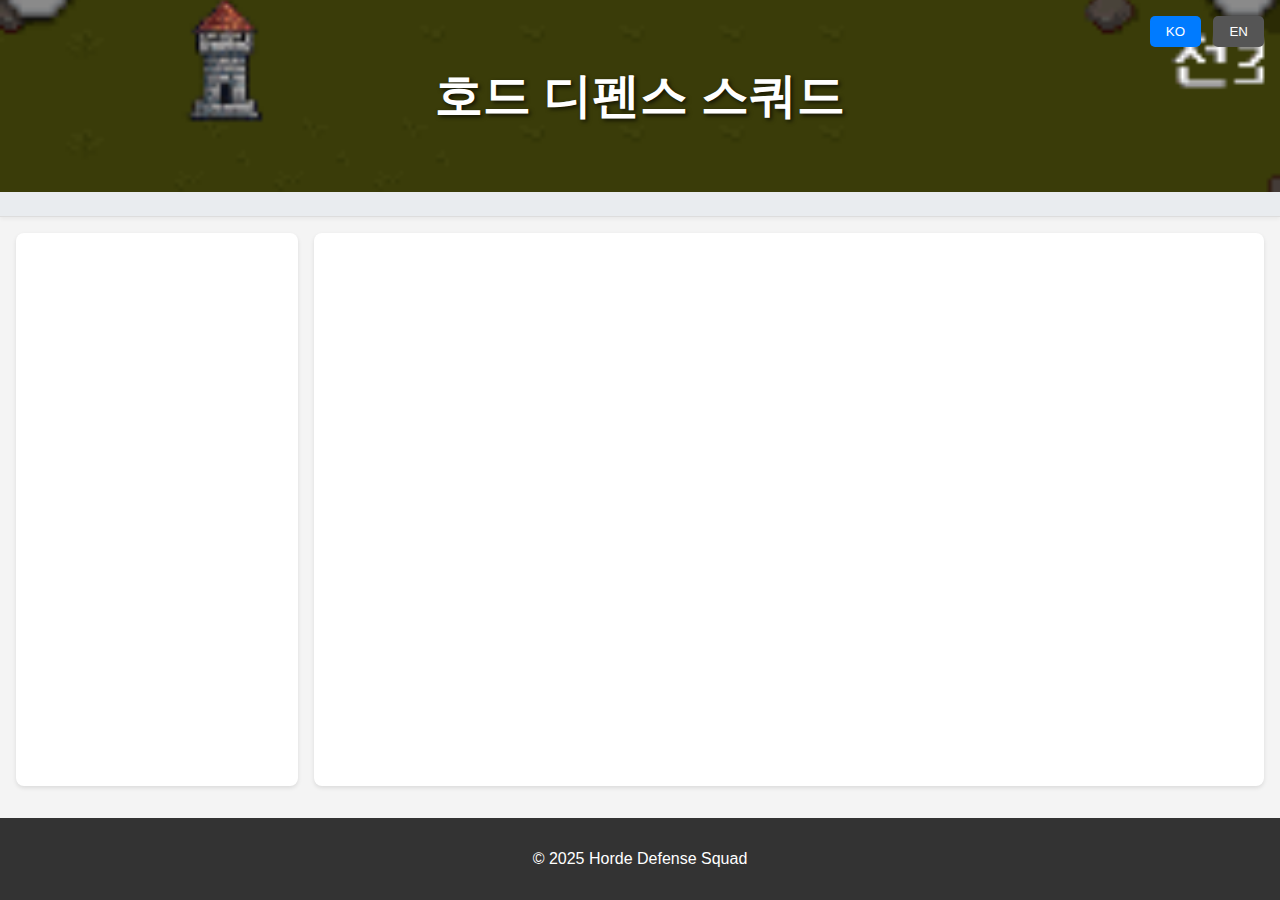
<file: index.html>
<!DOCTYPE html>
<html lang="ko">
    <head>
        <meta charset="UTF-8">
        <meta name="viewport" content="width=device-width, initial-scale=1.0">
        <title data-ko="호드 디펜스 스쿼드" data-en="Horde Defense Squad">호드 디펜스 스쿼드</title>
        <link rel="stylesheet" href="src/css/style.css">
        <link rel="stylesheet" href="src/css/sidebar.css">
        <link rel="stylesheet" href="src/css/content.css">
        <link rel="stylesheet" href="src/css/terms.css">
        <link rel="stylesheet" href="src/css/timeline.css">
        <link rel="stylesheet" href="src/css/style-accordion-landscape.css" media="screen and (max-width: 900px)">
    </head>
    <body>
        <header>
            <h1 class="main-title" data-ko="호드 디펜스 스쿼드" data-en="Horde Defense Squad">호드 디펜스 스쿼드</h1>
            <nav>
                <button id="lang-ko" class="active">KO</button>
                <button id="lang-en">EN</button>
            </nav>
        </header>

        <div class="top-tab-container">
            <!-- 탭 버튼은 main.js에서 동적으로 생성됩니다. -->
        </div>

        <main class="main-container">
            <aside id="sidebar">
                <div id="game-intro-buttons" class="sidebar-section active">
                    <!-- 버튼들은 src/js/ui/sidebar.js에서 동적으로 생성됩니다. -->
                </div>
            </aside>

            <section id="content-display">
                <div id="game-intro-content" class="tab-content active">
                </div>
                <div id="timeline-content" class="tab-content">
                </div>
                <div id="terms-content" class="tab-content">
                </div>
            </section>
        </main>

        <footer>
            <p>© 2025 Horde Defense Squad</p>
        </footer>

        <script type="module" src="src/js/main.js"></script>
    </body>
</html>
</file>
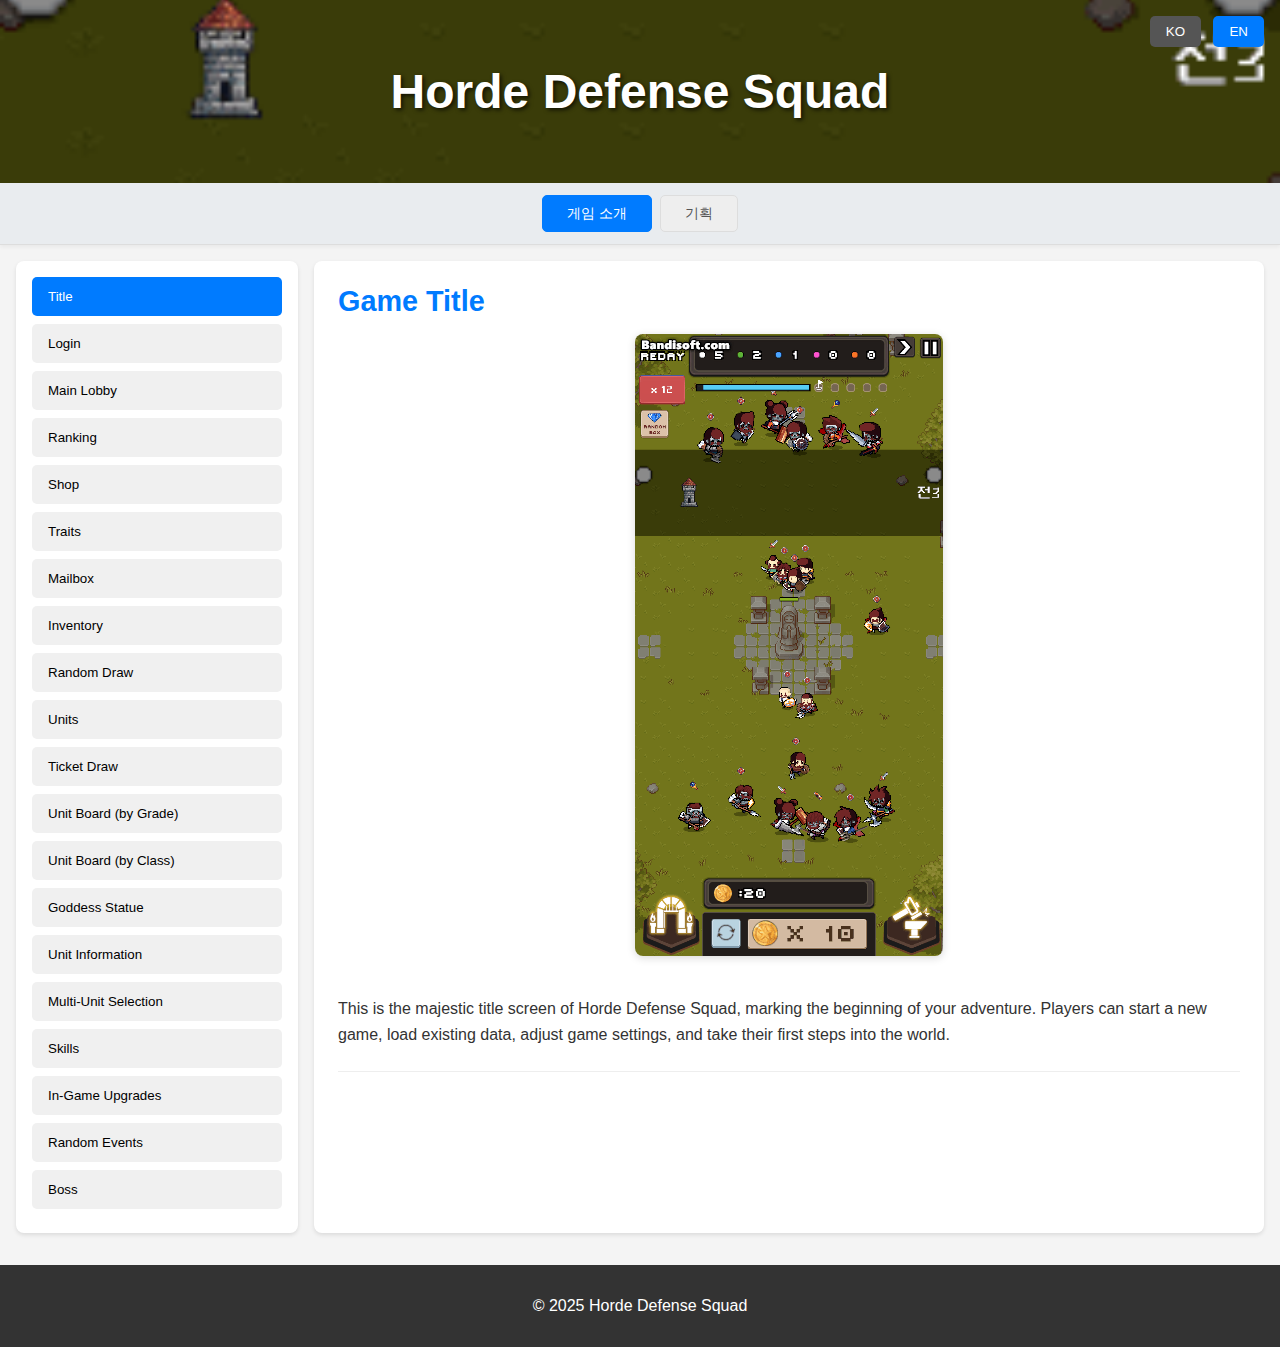
<file: public/index.html>
<!DOCTYPE html>
<html lang="ko">
    <head>
        <meta charset="UTF-8">
        <meta name="viewport" content="width=device-width, initial-scale=1.0">
        <title data-ko="호드 디펜스 스쿼드" data-en="Horde Defense Squad">호드 디펜스 스쿼드</title>
        <link rel="stylesheet" href="../src/css/style.css">
        <link rel="stylesheet" href="../src/css/sidebar.css">
        <link rel="stylesheet" href="../src/css/content.css">
        <link rel="stylesheet" href="../src/css/style-accordion-landscape.css" media="screen and (max-width: 900px)">
    </head>
    <body>
        <header>
            <h1 class="main-title" data-ko="호드 디펜스 스쿼드" data-en="Horde Defense Squad">호드 디펜스 스쿼드</h1>
            <nav>
                <button id="lang-ko" class="active">KO</button>
                <button id="lang-en">EN</button>
            </nav>
        </header>

        <div class="top-tab-container">
            <button class="top-tab-button active" data-tab-group="game-intro">게임 소개</button>
            <button class="top-tab-button" data-tab-group="planning">기획</button>
        </div>

        <main class="main-container">
            <aside id="sidebar">
                <div id="game-intro-buttons" class="sidebar-section active">
                    <button class="sidebar-button active" data-target="title-card" data-ko="타이틀" data-en="Title">타이틀</button>
                    <button class="sidebar-button" data-target="login-card" data-ko="로그인" data-en="Login">로그인</button>
                    <button class="sidebar-button" data-target="lobby-card" data-ko="메인 로비" data-en="Main Lobby">메인 로비</button>
                    <button class="sidebar-button" data-target="ranking-card" data-ko="랭킹" data-en="Ranking">랭킹</button>
                    <button class="sidebar-button" data-target="shop-card" data-ko="상점" data-en="Shop">상점</button>
                    <button class="sidebar-button" data-target="trait-card" data-ko="특성" data-en="Traits">특성</button>
                    <button class="sidebar-button" data-target="mailbox-card" data-ko="우편함" data-en="Mailbox">우편함</button>
                    <button class="sidebar-button" data-target="inventory-card" data-ko="인벤토리" data-en="Inventory">인벤토리</button>
                    <button class="sidebar-button" data-target="random-draw-card" data-ko="랜덤 뽑기" data-en="Random Draw">랜덤 뽑기</button>
                    <button class="sidebar-button" data-target="unit-card" data-ko="유닛" data-en="Units">유닛</button>
                    <button class="sidebar-button" data-target="ticket-draw-card" data-ko="티켓 뽑기" data-en="Ticket Draw">티켓 뽑기</button>
                    <button class="sidebar-button" data-target="unit-board-grade-card" data-ko="유닛 현황판 (등급별)" data-en="Unit Board (by Grade)">유닛 현황판 (등급별)</button>
                    <button class="sidebar-button" data-target="unit-board-class-card" data-ko="유닛 현황판 (클래스별)" data-en="Unit Board (by Class)">유닛 현황판 (클래스별)</button>
                    <button class="sidebar-button" data-target="goddess-statue-card" data-ko="여신상" data-en="Goddess Statue">여신상</button>
                    <button class="sidebar-button" data-target="unit-info-card" data-ko="유닛 정보" data-en="Unit Information">유닛 정보</button>
                    <button class="sidebar-button" data-target="multi-unit-select-card" data-ko="다중 유닛 선택" data-en="Multi-Unit Selection">다중 유닛 선택</button>
                    <button class="sidebar-button" data-target="skill-card" data-ko="스킬" data-en="Skills">스킬</button>
                    <button class="sidebar-button" data-target="in-game-upgrade-card" data-ko="인게임 강화" data-en="In-Game Upgrades">인게임 강화</button>
                    <button class="sidebar-button" data-target="random-event-card" data-ko="랜덤 이벤트" data-en="Random Events">랜덤 이벤트</button>
                    <button class="sidebar-button" data-target="boss-card" data-ko="보스" data-en="Boss">보스</button>
                </div>
                <div id="planning-buttons" class="sidebar-section">
                    <button class="sidebar-button" data-target="content-intro-card" data-ko="콘텐츠 소개" data-en="Content Introduction">콘텐츠 소개</button>
                    <button class="sidebar-button" data-target="content-plan-card" data-ko="콘텐츠 기획 및 제작 내용" data-en="Content Plan & Production">콘텐츠 기획 및 제작 내용</button>
                    <button class="sidebar-button" data-target="differentiation-card" data-ko="차별성 및 강점" data-en="Differentiation & Strengths">차별성 및 강점</button>
                    <button class="sidebar-button" data-target="market-differentiation-card" data-ko="콘텐츠의 차별성" data-en="Content Differentiation">콘텐츠의 차별성</button>
                    <button class="sidebar-button" data-target="revenue-model-card" data-ko="수익 모델" data-en="Revenue Model">수익 모델</button>
                    <button class="sidebar-button" data-target="global-strategy-card" data-ko="글로벌 진출 전략" data-en="Global Strategy">글로벌 진출 전략</button>
                </div>
            </aside>

            <section id="content-display">
                <div id="game-intro-content" class="tab-content active">
                    <section id="title-card" class="feature-card">
                        <h2 data-ko="게임 타이틀" data-en="Game Title">게임 타이틀</h2>
                        <div class="media-and-description">
                            <img src="assets/images/타이틀.gif" alt="게임 타이틀 화면">
                            <div class="content">
                                <p data-ko="Horde Defense Squad의 웅장한 시작을 알리는 타이틀 화면입니다. 플레이어는 여기서 새로운 게임을 시작하거나, 기존 데이터를 불러오고, 게임 설정을 조정하는 등 모험을 위한 첫 발을 내딛을 수 있습니다." data-en="This is the majestic title screen of Horde Defense Squad, marking the beginning of your adventure. Players can start a new game, load existing data, adjust game settings, and take their first steps into the world."></p>
                            </div>
                        </div>
                    </section>

                    <section id="login-card" class="feature-card">
                        <h2 data-ko="로그인" data-en="Login">로그인</h2>
                        <div class="media-and-description">
                            <img src="assets/images/로그인.PNG" alt="로그인 화면">
                            <div class="content">
                                <p data-ko="안정적인 게임 플레이를 위해 게스트 로그인 기능을 제공합니다. 현재 구글 로그인 연동은 개발 중이며, 추후 업데이트를 통해 더욱 편리한 로그인 환경을 제공할 예정입니다. 로그인 시 서버에서 플레이어의 소중한 데이터를 안전하게 불러와 언제든 이어서 플레이할 수 있습니다." data-en="For stable gameplay, guest login is provided. Google login integration is currently under development and will be available in future updates for a more convenient login experience. Upon logging in, your valuable player data is securely loaded from the server, allowing you to continue playing anytime."></p>
                            </div>
                        </div>
                    </section>

                    <section id="lobby-card" class="feature-card">
                        <h2 data-ko="메인 로비" data-en="Main Lobby">메인 로비</h2>
                        <div class="media-and-description">
                            <img src="assets/images/로비.PNG" alt="로비 화면">
                            <div class="content">
                                <p data-ko="게임의 핵심 기능을 한눈에 볼 수 있는 메인 로비 화면입니다. 이곳에서 랭킹, 상점, 특성, 우편함 등 다양한 메뉴로 손쉽게 이동하여 게임의 모든 콘텐츠를 탐험할 수 있습니다." data-en="The main lobby screen provides an overview of the game's core features. From here, you can easily navigate to various menus such as Ranking, Shop, Traits, and Mailbox to explore all the game's content."></p>
                            </div>
                        </div>
                    </section>

                    <section id="ranking-card" class="feature-card">
                        <h2 data-ko="랭킹" data-en="Ranking">랭킹</h2>
                        <div class="media-and-description">
                            <img src="assets/images/랭킹.PNG" alt="랭킹 시스템">
                            <div class="content">
                                <p data-ko="자신이 세운 전투 기록을 서버에 안전하게 저장하고, 전 세계의 다른 플레이어들과 실력을 겨루며 순위를 비교할 수 있는 랭킹 시스템입니다. 최고의 지휘관이 되어 명예의 전당에 이름을 올리세요!" data-en="This ranking system allows you to securely save your battle records to the server and compare your skills with other players worldwide. Become the top commander and engrave your name in the hall of fame!"></p>
                            </div>
                        </div>
                    </section>

                    <section id="shop-card" class="feature-card">
                        <h2 data-ko="상점" data-en="Shop">상점</h2>
                        <div class="media-and-description">
                            <img src="assets/images/상점.PNG" alt="상점">
                            <div class="content">
                                <p data-ko="게임 내에서 획득한 재화(골드, 다이아 등)를 사용하거나, 인앱 구매를 통해 강력한 유닛, 희귀 아이템, 성장 재료 등 다양한 상품을 획득할 수 있는 공간입니다. 전략적인 구매로 전력을 강화하세요." data-en="This is a place where you can acquire various items such as powerful units, rare items, and growth materials by using in-game currency (gold, diamonds, etc.) or through in-app purchases. Strengthen your forces with strategic purchases."></p>
                            </div>
                        </div>
                    </section>

                    <section id="trait-card" class="feature-card">
                        <h2 data-ko="특성" data-en="Traits">특성</h2>
                        <div class="media-and-description">
                            <img src="assets/images/특성.PNG" alt="특성 시스템">
                            <div class="content">
                                <p data-ko="플레이어 레벨이 오를수록 해금되는 다양한 특성 중에서 자신의 플레이 스타일에 맞는 패시브 능력을 선택하고 강화할 수 있습니다. 특성 초기화를 통해 언제든 새로운 전략을 시도할 수 있습니다." data-en="As your player level increases, you can unlock various traits and choose and enhance passive abilities that suit your playstyle. You can reset your traits at any time to try new strategies."></p>
                            </div>
                        </div>
                    </section>

                    <section id="mailbox-card" class="feature-card">
                        <h2 data-ko="우편함" data-en="Mailbox">우편함</h2>
                        <div class="media-and-description">
                            <img src="assets/images/우편함.PNG" alt="우편함">
                            <div class="content">
                                <p data-ko="이벤트 보상, 운영팀의 공지, 친구에게 받은 선물 등 다양한 아이템과 정보를 수령할 수 있는 개인 우편함입니다. 일부 우편은 수령 기한이 있으니, 기간 내에 꼭 확인하여 보상을 놓치지 마세요!" data-en="This is your personal mailbox where you can receive various items and information, such as event rewards, announcements from the operations team, and gifts from friends. Some mail may have an expiration date, so be sure to check within the period to not miss out on rewards!"></p>
                            </div>
                        </div>
                    </section>
                    
                    <section id="inventory-card" class="feature-card">
                        <h2 data-ko="인벤토리" data-en="Inventory">인벤토리</h2>
                        <div class="media-and-description">
                            <img src="assets/images/인벤토리.PNG" alt="인벤토리">
                            <div class="content">
                                <p data-ko="현재 보유하고 있는 모든 아이템을 한눈에 확인하고, 각 아이템의 상세한 설명과 능력치를 볼 수 있는 공간입니다. 전략적인 아이템 관리를 통해 전투 효율을 극대화하세요." data-en="This is a space where you can view all your currently held items at a glance and see detailed descriptions and stats for each item. Maximize your combat efficiency through strategic item management."></p>
                            </div>
                        </div>
                    </section>

                    <section id="random-draw-card" class="feature-card">
                        <h2 data-ko="랜덤 뽑기" data-en="Random Draw">랜덤 뽑기</h2>
                        <div class="media-and-description">
                            <img src="assets/images/랜덤뽑기.PNG" alt="랜덤 뽑기">
                            <div class="content">
                                <p data-ko="다이아몬드와 같은 특정 재화를 소모하여 강력한 유닛, 희귀 장비, 성장 재료 등 게임에 필요한 다양한 자원을 무작위로 획득할 수 있는 시스템입니다. 운명의 여신이 당신에게 미소 지을 때까지 도전하세요!" data-en="This system allows you to randomly acquire various resources needed for the game, such as powerful units, rare equipment, and growth materials, by consuming specific currencies like diamonds. Challenge your luck until the goddess of fortune smiles upon you!"></p>
                            </div>
                        </div>
                    </section>

                    <section id="unit-card" class="feature-card">
                        <h2 data-ko="유닛" data-en="Units">유닛</h2>
                        <div class="media-and-description">
                            <img src="assets/images/유닛.PNG" alt="유닛 시스템">
                            <div class="content">
                                <p data-ko="Horde Defense Squad의 핵심 전력인 유닛들은 일반, 고급, 레어, 영웅, 전설의 5가지 등급으로 나뉩니다. 각 유닛은 고유한 능력과 역할을 가지며, 이들을 조합하여 다양한 전략을 구사할 수 있습니다." data-en="The core strength of Horde Defense Squad, units are divided into 5 grades: Common, Uncommon, Rare, Epic, and Legendary. Each unit has unique abilities and roles, allowing you to devise various strategies by combining them."></p>
                            </div>
                        </div>
                    </section>

                    <section id="ticket-draw-card" class="feature-card">
                        <h2 data-ko="티켓 뽑기" data-en="Ticket Draw">티켓 뽑기</h2>
                        <div class="media-and-description">
                            <img src="assets/images/티켓뽑기.PNG" alt="티켓 뽑기">
                            <div class="content">
                                <p data-ko="보스 티켓, 하급/중급/상급 티켓 등 다양한 종류의 티켓을 사용하여 특정 등급 범위 내에서 랜덤한 유닛을 소환할 수 있습니다. 여러 후보 유닛 중 하나를 선택하여 자신의 부대에 합류시키세요." data-en="Use various types of tickets, such as Boss Tickets, Low/Mid/High-Grade Tickets, to summon random units within a specific grade range. Choose one from several candidate units to add to your army."></p>
                            </div>
                        </div>
                    </section>

                    <section id="unit-board-grade-card" class="feature-card">
                        <h2 data-ko="유닛 현황판 (등급별)" data-en="Unit Board (by Grade)">유닛 현황판 (등급별)</h2>
                        <div class="media-and-description">
                            <img src="assets/images/전투기본-등급.PNG" alt="유닛 현황판 (등급별)">
                            <div class="content">
                                <p data-ko="보유하고 있는 모든 유닛을 등급별로 깔끔하게 정렬하여 한눈에 파악할 수 있는 현황판입니다. 이를 통해 자신의 전력을 효율적으로 관리하고, 다음 전투를 위한 전략을 세울 수 있습니다." data-en="This board allows you to view all your owned units neatly sorted by grade at a glance. It helps you efficiently manage your forces and plan strategies for the next battle."></p>
                            </div>
                        </div>
                    </section>
                    
                    <section id="unit-board-class-card" class="feature-card">
                        <h2 data-ko="유닛 현황판 (클래스별)" data-en="Unit Board (by Class)">유닛 현황판 (클래스별)</h2>
                        <div class="media-and-description">
                            <img src="assets/images/전투기본-클래스.PNG" alt="유닛 현황판 (클래스별)">
                            <div class="content">
                                <p data-ko="보유한 유닛들을 클래스(직업)별로 분류하여 보여주는 현황판입니다. 각 클래스의 특성을 고려한 조합과 시너지를 구상할 때 매우 유용하며, 전략적인 팀 구성을 돕습니다." data-en="This board displays your units categorized by class (job). It is very useful for planning combinations and synergies considering the characteristics of each class, and helps in strategic team composition."></p>
                            </div>
                        </div>
                    </section>

                    <section id="goddess-statue-card" class="feature-card">
                        <h2 data-ko="여신상" data-en="Goddess Statue">여신상</h2>
                        <div class="media-and-description">
                            <img src="assets/images/여신상 정보창 + 경고 팝업.PNG" alt="여신상">
                            <div class="content">
                                <p data-ko="플레이어가 모든 역량을 다해 보호해야 할 핵심 목표물인 여신상입니다. 여신상의 HP가 0이 되면 게임에서 패배하게 됩니다. 여신상을 강화하여 방어력을 높이거나, 보유 유닛을 자동으로 합쳐주는 편리한 기능을 활용하여 효율적인 방어를 구축하세요." data-en="The Goddess Statue is the core objective that players must protect with all their might. If the statue's HP reaches 0, the game is lost. Strengthen the statue to increase its defense, or utilize convenient features like automatic unit merging to build an efficient defense."></p>
                            </div>
                        </div>
                    </section>

                    <section id="unit-info-card" class="feature-card">
                        <h2 data-ko="유닛 정보" data-en="Unit Information">유닛 정보</h2>
                        <div class="media-and-description">
                            <img src="assets/images/유닛정보창.PNG" alt="유닛 정보">
                            <div class="content">
                                <p data-ko="선택한 유닛의 상세한 능력치, 스킬 정보, 성장 상태 등을 한눈에 볼 수 있는 화면입니다. 이곳에서 유닛 합성, 공격 명령, 이동 명령 등 다양한 상호작용을 통해 유닛을 효율적으로 관리하고 전투를 지휘할 수 있습니다." data-en="This screen provides a comprehensive view of a selected unit's detailed stats, skill information, and growth status. From here, you can efficiently manage your units and command battles through various interactions such as unit merging, attack commands, and movement orders."></p>
                            </div>
                        </div>
                    </section>
                    
                    <section id="multi-unit-select-card" class="feature-card">
                        <h2 data-ko="다중 유닛 선택" data-en="Multi-Unit Selection">다중 유닛 선택</h2>
                        <div class="media-and-description">
                            <img src="assets/images/다중유닛 정보창.PNG" alt="다중 유닛 선택">
                            <div class="content">
                                <p data-ko="여러 유닛을 동시에 선택하여 그룹으로 제어할 수 있는 기능입니다. 선택된 유닛들은 동일한 명령을 수행하여 부대 단위의 전략적 움직임을 가능하게 합니다. 복잡한 전장에서도 효율적인 유닛 관리를 통해 승리를 쟁취하세요." data-en="This feature allows you to select and control multiple units simultaneously as a group. Selected units will execute the same command, enabling strategic squad-based movements. Achieve victory through efficient unit management even in complex battlefields."></p>
                            </div>
                        </div>
                    </section>

                    <section id="skill-card" class="feature-card">
                        <h2 data-ko="스킬" data-en="Skills">스킬</h2>
                        <div class="media-and-description">
                            <img src="assets/images/스킬.PNG" alt="스킬 사용">
                            <div class="content">
                                <p data-ko="전투의 흐름을 바꿀 수 있는 강력한 마법 스킬들입니다. 마법서를 소모하여 적 전체를 즉시 처치하는 광역 스킬, 일정 시간 동안 아군 유닛의 공격력을 대폭 강화하는 버프 스킬 등 다양한 효과를 가진 스킬을 전략적으로 활용하여 위기를 극복하고 승리를 쟁취하세요." data-en="These powerful magic skills can change the tide of battle. Strategically utilize skills with various effects, such as area-of-effect skills that instantly defeat all enemies by consuming spellbooks, or buff skills that significantly enhance allied units' attack power for a certain period, to overcome crises and achieve victory."></p>
                            </div>
                        </div>
                    </section>

                    <section id="in-game-upgrade-card" class="feature-card">
                        <h2 data-ko="인게임 강화" data-en="In-Game Upgrades">인게임 강화</h2>
                        <div class="media-and-description">
                            <img src="assets/images/강화.PNG" alt="유닛 강화">
                            <div class="content">
                                <p data-ko="골드를 소모하여 현재 전투 중인 모든 유닛의 공격력, 체력, 방어력을 영구적으로 강화할 수 있는 시스템입니다. 이 강화 효과는 게임이 끝나도 유지되어 다음 전투에 영향을 미치므로, 꾸준한 강화를 통해 강력한 부대를 육성하세요." data-en="This system allows you to permanently upgrade the attack, health, and defense of all your units currently in battle by consuming gold. These upgrades persist even after the game ends, affecting subsequent battles, so continuously upgrade to cultivate a powerful army."></p>
                            </div>
                        </div>
                    </section>

                    <section id="random-event-card" class="feature-card">
                        <h2 data-ko="랜덤 이벤트" data-en="Random Events">랜덤 이벤트</h2>
                        <div class="media-and-description">
                            <img src="assets/images/랜덤이벤트.PNG" alt="랜덤 이벤트">
                            <div class="content">
                                <p data-ko="게임 플레이 중 무작위로 발생하는 흥미로운 이벤트들입니다. 천사의 축복처럼 긍정적인 효과를 주거나, 악마의 저주처럼 부정적인 효과를 줄 수도 있습니다. 때로는 특별한 상품을 판매하는 랜덤 상점이 나타나 예상치 못한 기회를 제공하기도 합니다." data-en="These are intriguing events that occur randomly during gameplay. They can provide positive effects like an angel's blessing or negative effects like a devil's curse. Sometimes, a random shop selling special items may appear, offering unexpected opportunities."></p>
                            </div>
                        </div>
                    </section>

                    <section id="boss-card" class="feature-card">
                        <h2 data-ko="보스" data-en="Boss">보스</h2>
                        <div class="media-and-description">
                            <img src="assets/images/보스.PNG" alt="보스전">
                            <div class="content">
                                <p data-ko="각 스테이지의 마지막을 장식하는 강력한 보스 몬스터입니다. 제한 시간 내에 처치하지 못하면 게임에서 패배하게 되는 큰 도전 과제이며, 보스를 물리치면 다음 스테이지로 진출하거나 특별한 보상을 획득할 수 있습니다." data-en="This is a powerful boss monster that marks the end of each stage. It's a significant challenge where failure to defeat it within the time limit results in a game over. Defeating the boss allows you to advance to the next stage or acquire special rewards."></p>
                            </div>
                        </div>
                    </section>
                </div>

                <div id="planning-content" class="tab-content">
                    <section id="content-intro-card" class="feature-card">
                        <h2 data-ko="콘텐츠 소개" data-en="Content Introduction">콘텐츠 소개</h2>
                        <div class="media-and-description">
                            <div class="content">
                                <p data-ko="Horde Defense Squad는 끝없이 몰려오는 몬스터 군단으로부터 여신상을 지켜내는 짜릿한 타워 디펜스 게임입니다. 본 게임은 타워 디펜스의 직관적인 재미에 스타크래프트와 같은 RTS(실시간 전략) 게임의 깊이를 더하여, 폭넓은 유저층에게 어필할 수 있는 잠재력을 가집니다.<br><br>단순히 유닛을 배치하는 것을 넘어, 직관적인 드래그 앤 드롭 방식으로 여러 유닛을 선택하여 부대를 지정하고 실시간으로 지휘할 수 있습니다. 이를 통해 최전선에서 적의 공격을 막아내는 '검사', 후방에서 강력한 원거리 공격을 퍼붓는 '궁수', 그리고 다수의 적을 한번에 섬멸하거나 아군을 지원하는 '마법사' 등 각 유닛의 고유한 역할을 조합한 정교한 전술 구사가 가능합니다.<br><br>이러한 실시간 부대 컨트롤 시스템은 유저에게 높은 수준의 전략적 자유도를 부여하며, 매 순간 변화하는 전황에 맞춰 최적의 판단을 내리는 재미를 선사합니다. 유닛 합성, 특성, 스킬 시스템과 결합된 깊이 있는 전략을 통해, Horde Defense Squad는 기존 타워 디펜스 장르의 한계를 뛰어넘는 새로운 기준을 제시할 것입니다." data-en="Horde Defense Squad is a thrilling tower defense game where you protect the Goddess Statue from endless waves of monster hordes. This game enhances the intuitive fun of tower defense with the strategic depth of RTS (Real-Time Strategy) games like StarCraft, giving it the potential to appeal to a wide user base.<br><br>Going beyond simple unit placement, you can command units in real-time by selecting and grouping them with an intuitive drag-and-drop interface. This allows for sophisticated tactics by combining the unique roles of each unit: 'Swordsmen' who block enemy attacks on the front lines, 'Archers' who deal powerful ranged damage from the rear, and 'Mages' who can annihilate multiple enemies at once or support allies.<br><br>This real-time squad control system grants players a high degree of strategic freedom and provides the thrill of making optimal decisions in an ever-changing battlefield. Combined with unit merging, traits, and skill systems, Horde Defense Squad will set a new standard that transcends the limits of the existing tower defense genre."></p>
                            </div>
                        </div>
                    </section>

                    <section id="content-plan-card" class="feature-card">
                        <h2 data-ko="콘텐츠 기획 및 제작 내용" data-en="Content Plan & Production">콘텐츠 기획 및 제작 내용</h2>
                        <div class="media-and-description">
                            <div class="content">
                                <p data-ko="Horde Defense Squad는 전략 게임 시장의 핵심 유저층인 타워 디펜스와 RTS 장르 팬 모두를 공략하기 위해 기획되었습니다. 본 프로젝트의 핵심 목표는 '전략적 깊이'와 '지속 가능한 재미'를 제공하여, 단기적인 유행을 넘어 장기적으로 사랑받는 IP로 성장시키는 것입니다.<br><br>이를 위해 '수집-성장-전략-도전'으로 이어지는 명확하고 중독성 있는 핵심 플레이 루프를 설계했습니다. 유저는 유닛을 수집하고(수익 모델), 합성 및 특성 강화를 통해 성장시키며(장기적 몰입), RTS 방식의 실시간 부대 컨트롤을 통해 자신만의 전략을 펼칩니다(차별화된 경쟁 우위). 이 과정에서 마주하는 강력한 보스와 랭킹 시스템은 유저에게 끊임없는 도전 욕구와 성취감을 제공하여 높은 리텐션을 확보할 것입니다.<br><br>제작 관점에서, 본 게임은 이미 시장에서 검증된 시스템들을 유기적으로 결합하여 개발 리스크를 최소화하는 동시에, '실시간 부대 컨트롤'이라는 핵심적인 차별점을 통해 새로운 시장을 개척할 잠재력을 가집니다. 이는 안정적인 수익 창출과 함께, 향후 새로운 유닛, 스테이지, 모드 등 지속적인 콘텐츠 업데이트를 통한 IP 확장의 기반이 될 것입니다. Horde Defense Squad는 단순한 게임을 넘어, 회사의 새로운 성장 동력이 될 전략적 자산입니다." data-en="Horde Defense Squad is designed to target fans of both tower defense and RTS genres, the core user base of the strategy game market. The core objective of this project is to provide 'strategic depth' and 'sustainable fun' to grow into a long-loved IP beyond short-term trends.<br><br>To achieve this, we designed a clear and addictive core gameplay loop of 'Collect-Grow-Strategize-Challenge'. The user collects units (monetization model), grows them through merging and trait enhancement (long-term engagement), and deploys their own strategies through RTS-style real-time squad control (differentiated competitive advantage). The powerful bosses and ranking system encountered in this process will provide users with a constant desire for challenge and a sense of accomplishment, securing high retention.<br><br>From a production standpoint, this game minimizes development risk by organically combining systems already proven in the market, while also having the potential to pioneer a new market through the core differentiator of 'real-time squad control'. This will not only generate stable revenue but also become the foundation for IP expansion through continuous content updates such as new units, stages, and modes. Horde Defense Squad is more than just a game; it is a strategic asset that will become the company's new growth engine."></p>
                            </div>
                        </div>
                    </section>

                    <section id="differentiation-card" class="feature-card">
                        <h2 data-ko="차별성 및 강점" data-en="Differentiation & Strengths">차별성 및 강점</h2>
                        <div class="media-and-description">
                            <div class="content">
                                <p data-ko="Horde Defense Squad의 가장 큰 강점은 '전략적 부대 운용'을 통해 기존 디펜스 게임의 한계를 극복했다는 점입니다. 유저는 단순히 유닛을 배치하는 수동적인 역할에서 벗어나, 여러 유닛을 그룹으로 지정하고 실시간으로 지휘하는 능동적인 사령관의 역할을 수행합니다.<br><br>핵심 차별성은 다음과 같습니다:<br>1.  **유닛 파티 시스템:** 검사, 궁수, 마법사 등 각기 다른 역할을 가진 유닛들을 조합하여 '파티'를 구성하고, 시너지를 극대화하는 전략적 재미를 제공합니다. 이는 마치 RTS 게임에서 부대를 편성하는 것과 같은 깊이 있는 경험을 선사합니다.<br>2.  **다중 유닛 컨트롤:** 드래그 앤 드롭의 직관적인 조작으로 다수의 유닛을 동시에 선택하고, 특정 지역으로 이동시키거나 특정 몬스터를 집중 공격하도록 명령할 수 있습니다. 이를 통해 유저는 전황에 맞춰 유닛의 피해를 최소화하고, 가장 위협적인 적을 먼저 제거하는 등 정교한 컨트롤의 묘미를 느낄 수 있습니다.<br><br>이러한 차별점들은 기존 타워 디펜스 유저들에게는 신선한 재미를, RTS 유저들에게는 익숙한 전략성을 제공하여 두 장르의 유저를 모두 흡수할 수 있는 강력한 무기입니다. Horde Defense Squad는 '보는 디펜스'가 아닌 '하는 디펜스'의 시대를 열 것입니다." data-en="The greatest strength of Horde Defense Squad is that it overcomes the limitations of existing defense games through 'strategic squad management'. Users move beyond the passive role of simply placing units and take on the active role of a commander, grouping multiple units and directing them in real-time.<br><br>Our key differentiators are as follows:<br>1.  **Unit Party System:** Provides the strategic fun of creating 'parties' by combining units with different roles, such as swordsmen, archers, and mages, to maximize synergy. This offers a deep experience similar to forming squads in an RTS game.<br>2.  **Multi-Unit Control:** Allows users to select multiple units simultaneously with intuitive drag-and-drop controls and command them to move to specific areas or focus attacks on specific monsters. This allows users to experience the thrill of precise control, such as minimizing unit damage according to the battle situation and eliminating the most threatening enemies first.<br><br>These differentiators are a powerful weapon that can attract users from both genres by providing fresh fun for existing tower defense users and familiar strategic elements for RTS users. Horde Defense Squad will usher in an era of 'playing defense' rather than 'watching defense'."></p>
                            </div>
                        </div>
                    </section>

                    <section id="market-differentiation-card" class="feature-card">
                        <h2 data-ko="콘텐츠의 차별성" data-en="Content Differentiation">콘텐츠의 차별성</h2>
                        <div class="media-and-description">
                            <div class="content">
                                <p data-ko="**1. 기존 유사 콘텐츠 존재 및 시장 현황:**<br>현재 모바일 게임 시장은 'Arknights'나 'Clash Royale'과 같이 타워 디펜스와 RTS 요소가 결합된 하이브리드 장르가 주류를 이루며 높은 수익을 창출하고 있습니다. 2024년 시장 분석에 따르면, 이러한 전략 게임 장르는 약 180억 달러 규모의 거대 시장을 형성하고 있으며, 유저들은 RPG와 같은 깊이 있는 성장 시스템과 전략적 컨트롤의 재미를 동시에 요구하고 있습니다. 하지만 대부분의 게임은 자동 전투에 의존하거나, 컨트롤의 깊이가 부족하여 하드코어 전략 유저층을 완벽하게 만족시키지 못하고 있는 실정입니다.<br><br>**2. 기존 콘텐츠와의 차별성:**<br>Horde Defense Squad는 바로 이 지점에서 명확한 차별성을 가집니다. 저희 게임은 타워 디펜스의 직관적인 성장 및 방어의 재미를 기반으로 하되, 스타크래프트와 같은 정통 RTS의 '실시간 부대 컨트롤' 경험을 모바일 환경에 최적화하여 구현했습니다. 유저는 단순히 스킬을 사용하는 것을 넘어, 다수의 유닛을 직접 선택하고 이동시키며, 적의 핵심 유닛을 정밀하게 타격하는 등 미세 컨트롤(Micro-Control)의 재미를 느낄 수 있습니다. 이는 기존 게임들이 제공하지 못했던 깊이 있는 전략성과 조작의 즐거움을 제공하여, 시장의 '빈틈'을 정확하게 공략합니다.<br><br>**3. 타 콘텐츠 대비 경쟁력 및 매력:**<br>Horde Defense Squad의 핵심 경쟁력은 '전략적 자유도'와 '지속적인 성장 체감'입니다. 유저는 수동적인 관찰자가 아닌, 전장을 지배하는 능동적인 지휘관이 됩니다. 이는 높은 몰입감과 성취감을 제공하여 유저의 장기적인 플레이를 유도합니다. 또한, 수집한 유닛을 합성하고 특성을 강화하는 RPG 요소는 명확한 성장 목표를 제시하여, 유저들이 꾸준히 게임에 시간과 비용을 투자할 강력한 동기를 부여합니다. 결국, 저희 게임은 타워 디펜스의 대중성과 RTS의 깊이를 결합하여, 라이트 유저부터 하드코어 유저까지 모두를 만족시킬 수 있는 독보적인 매력을 지니고 있습니다. 이는 안정적인 초기 유저 확보와 장기적인 흥행 성공의 핵심적인 기반이 될 것입니다.<br><br><strong>참고 자료:</strong>
                                <ul>
                                    <li><a href='https://www.businessresearchinsights.com/market-reports/strategy-games-market-108233' target='_blank'>businessresearchinsights.com</a></li>
                                    <li><a href='https://apptunix.com/blog/mobile-game-market-size/' target='_blank'>apptunix.com</a></li>
                                    <li><a href='https://sensortower.com/blog/state-of-mobile-gaming-2024' target='_blank'>sensortower.com</a></li>
                                </ul></p>
                            </div>
                        </div>
                    </section>

                    <section id="revenue-model-card" class="feature-card">
                        <h2 data-ko="수익 모델" data-en="Revenue Model">수익 모델</h2>
                        <div class="media-and-description">
                            <div class="content">
                                <p data-ko="Horde Defense Squad는 유저의 플레이 경험을 해치지 않으면서도 안정적인 수익을 창출할 수 있는 다각화된 BM(Business Model)을 채택했습니다. 핵심 수익 모델은 다음과 같습니다.<br><br>1.  **인앱 구매 (In-App Purchase):**<br>    *   **유닛 성장 가속:** 더 빠른 유닛 성장과 합성을 원하는 유저들을 위한 재화(골드, 다이아) 및 아이템 판매.<br>    *   **기간 한정 이벤트 상품:** 특정 기간에만 구매할 수 있는 특별 유닛, 스킨, 패키지 상품 등을 통해 구매 욕구를 자극합니다.<br>2.  **리워드 광고 (Rewarded Ads):**<br>    *   **유저 선택적 광고 시청:** 유저가 자신의 필요에 의해 광고를 시청하고, 그 대가로 게임 내 재화나 아이템(예: 추가 유닛 뽑기권, 보너스 골드)을 얻는 시스템입니다. 이는 특히 인앱 결제에 부담을 느끼는 유저들에게 긍정적인 경험을 제공하며, 중국 및 동남아 시장에서 선호되는 방식입니다.<br><br>이러한 하이브리드 수익 모델은 유저의 성향에 맞는 다양한 선택지를 제공함으로써 결제 장벽을 낮추고, 장기적으로 안정적인 수익 구조를 확보하는 데 기여할 것입니다." data-en="Horde Defense Squad has adopted a diversified BM (Business Model) that can generate stable revenue without harming the user's gameplay experience. The core revenue models are as follows:<br><br>1.  **In-App Purchase:**<br>    *   **Accelerated Unit Growth:** Sales of currency (gold, diamonds) and items for users who want faster unit growth and merging.<br>    *   **Limited-Time Event Items:** Stimulate purchase desire through special units, skins, and package deals available only for a specific period.<br>2.  **Rewarded Ads:**<br>    *   **User-Opt-in Ad Viewing:** A system where users choose to watch ads in exchange for in-game currency or items (e.g., extra unit draw tickets, bonus gold). This provides a positive experience, especially for users who are hesitant about in-app purchases, and is a preferred method in markets like China and Southeast Asia.<br><br>This hybrid revenue model will contribute to lowering the payment barrier and securing a stable long-term revenue structure by providing various options tailored to user preferences."></p>
                            </div>
                        </div>
                    </section>

                    <section id="global-strategy-card" class="feature-card">
                        <h2 data-ko="글로벌 진출 전략" data-en="Global Strategy">글로벌 진출 전략</h2>
                        <div class="media-and-description">
                            <div class="content">
                                <p data-ko="Horde Defense Squad는 기획 단계부터 글로벌 시장, 특히 성장 잠재력이 높은 중국 본토 및 동남아 시장을 주요 타겟으로 설정했습니다. 이를 위한 핵심 전략은 다음과 같습니다.<br><br>1.  **저용량 및 최적화:** 모바일 네트워크 환경이 다양하고 디바이스 사양이 낮은 지역에서도 원활하게 플레이할 수 있도록 게임 용량을 최소화하고, 철저한 최적화 작업을 진행합니다.<br>2.  **현지화 및 문화적 접근:** 단순 번역을 넘어, 각 지역의 문화적 특성과 유저 선호도를 반영한 현지화 전략을 수립합니다. 특히 중국 시장에서 선호되는 위챗 미니게임, 틱톡 게임 등 저용량 게임 플랫폼 진출을 적극적으로 고려합니다.<br>3.  **리워드 광고 중심의 수익 모델:** 인앱 결제에 대한 부담이 적고 리워드 광고에 대한 수용도가 높은 시장 특성을 고려하여, 리워드 광고를 핵심 수익 모델 중 하나로 적극 활용합니다. 이는 유저 유입을 확대하고 장기적인 수익성을 확보하는 데 기여할 것입니다.<br>4.  **전략적 파트너십:** 각 지역의 퍼블리셔 및 플랫폼 사와의 전략적 파트너십을 통해 시장 진입 장벽을 낮추고, 효과적인 마케팅 및 운영을 추진합니다.<br><br>이러한 전략들을 통해 Horde Defense Squad는 글로벌 시장에서 성공적으로 안착하고, 지속적인 성장을 이어나갈 것입니다." data-en="Horde Defense Squad has been planned from the outset to target the global market, especially mainland China and Southeast Asia, which have high growth potential. The core strategies for this are as follows:<br><br>1.  **Low Capacity and Optimization:** Minimize game capacity and thoroughly optimize it so that it can be played smoothly even in regions with diverse mobile network environments and low device specifications.<br>2.  **Localization and Cultural Approach:** Beyond simple translation, we will establish a localization strategy that reflects the cultural characteristics and user preferences of each region. We will actively consider entering low-capacity game platforms such as WeChat mini-games and TikTok games, which are preferred in the Chinese market.<br>3.  **Rewarded Ad-Centric Revenue Model:** Considering the market characteristics where there is less burden on in-app purchases and a high acceptance of rewarded ads, we will actively utilize rewarded ads as one of our core revenue models. This will contribute to expanding user inflow and securing long-term profitability.<br>4.  **Strategic Partnerships:** Each region's publishers and platform companies will be strategically partnered with to lower market entry barriers and promote effective marketing and operations.<br><br>Through these strategies, Horde Defense Squad will successfully establish itself in the global market and continue to grow."></p>
                            </div>
                        </div>
                    </section>
                </div>
            </section>
        </main>

        <footer>
            <p>© 2025 Horde Defense Squad</p>
        </footer>

        <script src="../src/js/script.js"></script>
    </body>
</html>
</file>
<file: src/css/style.css>
/* General Body Styles */
body {
    font-family: Arial, sans-serif;
    margin: 0;
    padding: 0;
    background-color: #f4f4f4;
    color: #333;
    display: flex;
    flex-direction: column;
    min-height: 100vh;
}

/* Header Styles */
header 
{
    background-color: #333;
    color: #fff;
    padding: 4rem 0; /* 높이를 두 배 더 늘림 */
    text-align: center;
    position: relative;
    background-image: url('../../public/assets/images/타이틀.gif'); /* header에 배경 이미지 적용 */
    background-size: cover; /* 이미지가 전체 배경을 덮도록 조절 */
    background-repeat: no-repeat; /* 이미지 반복 없음 */
    background-position: center 25%; /* 이미지를 중앙에서 아래로 5% 이동 */
}

header h1 {
    margin: 0;
    color: #fff; /* 텍스트 색상을 흰색으로 설정하여 보이도록 함 */
}

.main-title {
    font-size: 3rem;
    text-shadow: 2px 2px 4px rgba(0, 0, 0, 0.7);
}

header nav {
    position: absolute;
    top: 1rem;
    right: 1rem;
}

header nav button {
    background-color: #555;
    color: #fff;
    border: none;
    padding: 0.5rem 1rem;
    margin-left: 0.5rem;
    cursor: pointer;
    border-radius: 5px;
}

header nav button.active {
    background-color: #007bff;
}

/* Top Tab Container Styles */
.top-tab-container {
    display: flex;
    justify-content: center;
    background-color: #e9ecef; /* Changed background for layering */
    padding: 0.75rem 0;
    border-bottom: 1px solid #ddd;
    box-shadow: 0 2px 4px rgba(0,0,0,0.05); /* Added shadow for depth */
}

.top-tab-button {
    background-color: #eee;
    color: #555;
    border: 1px solid #ddd;
    padding: 0.5rem 1.5rem;
    margin: 0 0.25rem;
    cursor: pointer;
    border-radius: 5px;
    font-size: 0.9rem;
    transition: background-color 0.3s ease, color 0.3s ease, border-color 0.3s ease;
}

.top-tab-button:hover {
    background-color: #e0e0e0;
}

.top-tab-button.active {
    background-color: #007bff;
    color: #fff;
    border-color: #007bff;
}



/* Main Container Styles */
.main-container {
    display: flex;
    flex: 1;
    padding: 1rem;
    gap: 1rem;
}



/* Footer Styles */
footer {
    background-color: #333;
    color: #fff;
    text-align: center;
    padding: 1rem 0;
    margin-top: 1rem;
}
</file>
<file: src/css/sidebar.css>
/* Sidebar Styles */
#sidebar {
    width: 250px;
    background-color: #fff;
    padding: 1rem;
    border-radius: 8px;
    box-shadow: 0 2px 4px rgba(0,0,0,0.1);
    flex-shrink: 0;
}

.sidebar-section {
    display: none;
}

.sidebar-section.active {
    display: block;
}

.sidebar-button {
    display: block;
    width: 100%;
    padding: 0.75rem 1rem;
    margin-bottom: 0.5rem;
    background-color: #f0f0f0;
    border: none;
    text-align: left;
    cursor: pointer;
    border-radius: 5px;
    transition: background-color 0.2s ease;
}

.sidebar-button:hover {
    background-color: #e0e0e0;
}

.sidebar-button.active {
    background-color: #007bff;
    color: #fff;
}
</file>
<file: src/css/content.css>
/* Content Display Styles */
#content-display {
    flex: 1;
    background-color: #fff;
    padding: 1.5rem;
    border-radius: 8px;
    box-shadow: 0 2px 4px rgba(0,0,0,0.1);
    overflow-y: auto;
}

.tab-content {
    display: none;
}

.tab-content.active {
    display: block;
}

.feature-card {
    display: none; /* Hidden by default */
    margin-bottom: 2rem;
    padding-bottom: 1.5rem;
    border-bottom: 1px solid #eee;
}

.feature-card:last-child {
    border-bottom: none;
    margin-bottom: 0;
    padding-bottom: 0;
}

#content-display .tab-content.active .feature-card.active {
    display: block;
}

.feature-card h2 {
    color: #007bff;
    margin-top: 0;
    margin-bottom: 1rem;
    font-size: 1.8rem;
}

.media-and-description {
    display: flex;
    flex-direction: column; /* 이미지와 설명을 세로로 배치 */
    gap: 1.5rem;
    align-items: center; /* 중앙 정렬 */
}

.media-and-description img {
    max-width: 390px;
    height: auto;
    border-radius: 8px;
    box-shadow: 0 2px 8px rgba(0,0,0,0.15);
    flex-shrink: 0;
}

/* Increase size of the title-card image */
#title-card .media-and-description img {
    max-width: 585px; /* 390px * 1.5 */
}

/* Double size for unit-board-class-card image */
#unit-board-class-card .media-and-description img {
    max-width: 1560px; /* 780px * 2 */
}

@media (max-width: 900px) {
    .media-and-description img {
        max-width: 195px; /* Default for smaller screens */
    }
    #title-card .media-and-description img {
        max-width: 292.5px; /* 195px * 1.5 */
    }
    #unit-board-class-card .media-and-description img {
        max-width: 780px; /* 390px * 2 */
    }
}

.media-and-description .content {
    flex: 1;
}

.media-and-description .content p {
    line-height: 1.6;
    margin-bottom: 1rem;
}

.media-and-description .content p:last-child {
    margin-bottom: 0;
}

.media-and-description .content ul {
    list-style-type: disc;
    margin-left: 20px;
    padding: 0;
}

.media-and-description .content ul li {
    margin-bottom: 0.5rem;
}

.media-and-description .content a {
    color: #007bff;
    text-decoration: none;
}

.media-and-description .content a:hover {
    text-decoration: underline;
}
</file>
<file: src/css/terms.css>
#terms-content {
    padding: 1.5rem;
}
</file>
<file: src/css/timeline.css>
/* Timeline Styles */
#timeline-content {
    position: relative;
    padding: 2rem 0;
}

/* The timeline vertical line */
#timeline-content::before {
    content: '';
    position: absolute;
    left: 50%;
    top: 0;
    bottom: 0;
    width: 4px;
    background: #e9ecef;
    transform: translateX(-50%);
}

.timeline-item {
    padding: 1rem 2rem;
    position: relative;
    width: 50%;
    box-sizing: border-box;
}

/* The circle on the timeline */
.timeline-item::after {
    content: '';
    position: absolute;
    width: 25px;
    height: 25px;
    right: -12.5px;
    background-color: white;
    border: 4px solid #007bff;
    top: 15px;
    border-radius: 50%;
    z-index: 1;
}

/* Left-side items */
.timeline-item:nth-child(odd) {
    left: 0;
    padding-right: 40px; /* Space for the circle */
    text-align: right;
}

.timeline-item:nth-child(odd)::after {
    right: -14.5px; /* Adjust position to align with the line */
}

/* Right-side items */
.timeline-item:nth-child(even) {
    left: 50%;
    padding-left: 40px; /* Space for the circle */
}

.timeline-item:nth-child(even)::after {
    left: -12.5px;
}

.timeline-content {
    padding: 20px 30px;
    background-color: white;
    position: relative;
    border-radius: 6px;
    box-shadow: 0 2px 4px rgba(0,0,0,0.1);
}

.timeline-content h3 {
    margin-top: 0;
    color: #007bff;
}

.timeline-content p {
    margin-bottom: 0;
}

.timeline-content .date {
    font-size: 0.9rem;
    font-weight: bold;
    color: #555;
    margin-bottom: 0.5rem;
    display: block;
}
</file>
<file: src/css/style-accordion-landscape.css>
/* Accordion Styles for Mobile */
@media (max-width: 900px) {
    .main-container {
        flex-direction: column; /* Stack sidebar and content vertically */
        align-items: stretch; /* Make children fill the width */
    }

    #sidebar {
        width: 100%; /* Sidebar takes full width */
        box-shadow: none;
    }

    .sidebar-button {
        width: 100%; /* Buttons take full width */
        text-align: center; /* Center the button text */
        border-radius: 5px 5px 0 0; /* Round top corners */
    }
    
    .sidebar-button.active {
        border-radius: 5px 5px 0 0; /* Keep top corners rounded when active */
    }

    #content-display {
        display: block; /* Ensure content area is visible */
        width: 100%;
        padding: 0;
        border: none;
        flex: none; /* Remove flex behavior in mobile view */
        background-color: transparent; /* Ensure no background */
        box-shadow: none; /* Ensure no shadow */
    }

    .feature-card {
        border-top: none;
        border-radius: 0 0 5px 5px; /* Round bottom corners */
        box-shadow: 0 4px 6px -1px rgba(0,0,0,0.1); /* Add shadow to look attached */
        margin-bottom: 1rem; /* Space between accordions */
        padding: 1rem;
        background-color: #f8f9fa;
    }
}
</file>
